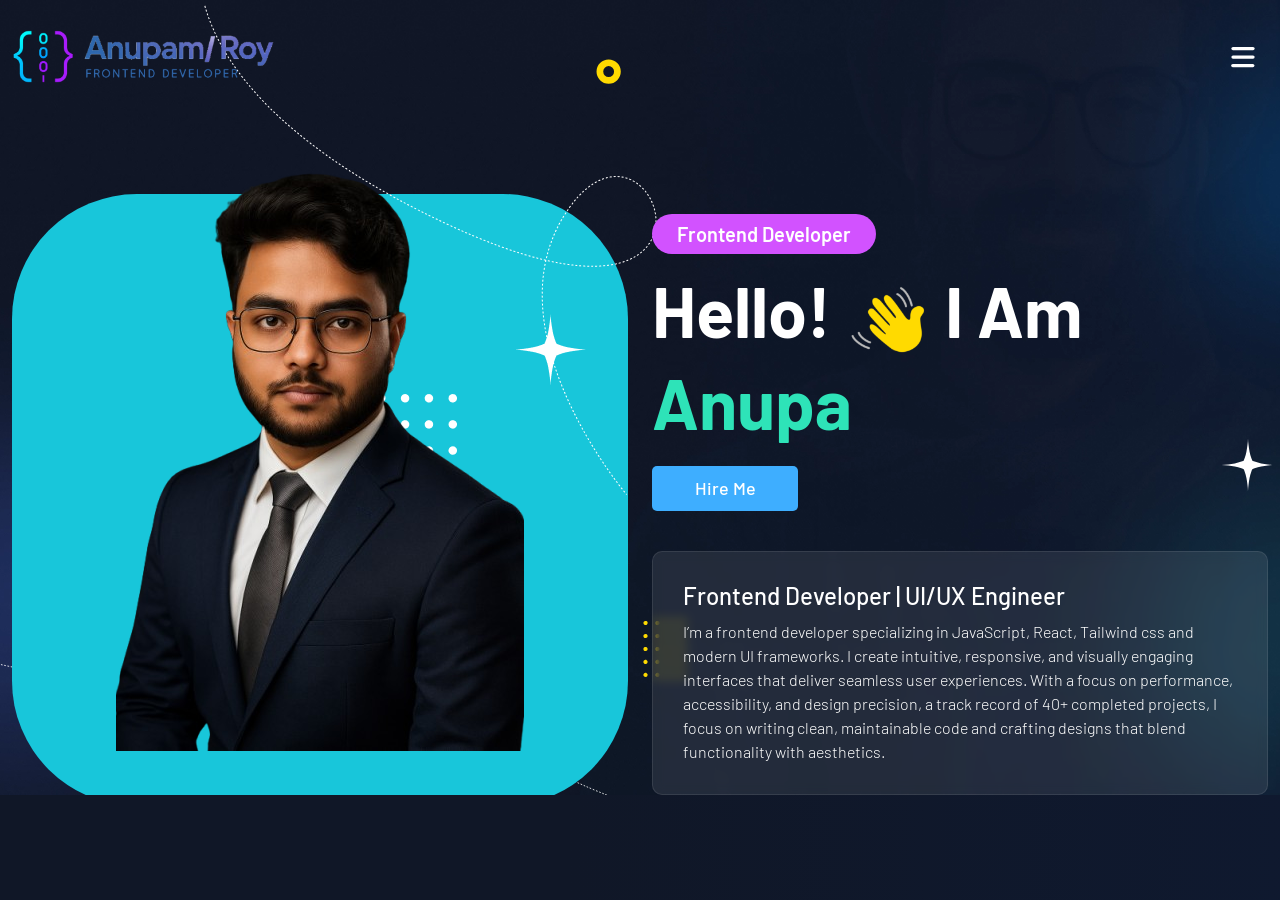
<file: index.html>
<!DOCTYPE html>
<html lang="en">
  <head>
    <!--=== Required meta tags ===-->
    <meta charset="utf-8">
    <meta name="viewport" content="width=device-width, initial-scale=1, shrink-to-fit=no">
    <!--=== custom css ===-->
    <link rel="stylesheet" href="/assets/css/bootstrap.min.css">
    <link rel="stylesheet" href="/assets/css/swiper-bundle.css">
    <link rel="shortcut icon" type="image/ico" href="/assets/images/favicon.png">
    <link rel="stylesheet" href="/assets/css/style.css">
    <link rel="stylesheet" href="/assets/css/responsive.css">
    <!--=== custom css ===-->
    <title>Anupam Roy | Frontend Developer</title>
  </head>
    
  <body>
    <div class="cv_main_wrapper">

      <!-- Loader Start -->
      <div class="loader" style="display: none;">
        <div class="spinner" style="display: none;">
          <img src="/assets/images/loader.gif" alt="loader" class="img-fluid">
        </div>
      </div>
      <!-- Loader End -->

      <!-- Bottom To Top Start -->
      <div class="cv_top_icon">
        <a id="button" class="">
          <img src="/assets/images/gototop.svg" class="img-fluid">
        </a>
      </div>
      <!-- Bottom To Top End -->

      <!-- Header Section Start -->
      <div class="cv_header_wrapper">
        <div class="cv_container container-fluid">
          <div class="row">
            <div class="col-12">
              <div class="cv_navbar">
                <div class="cv_logo">
                  <a href="index.html">
                    <img src="/assets/images/logo.png" class="img-fluid">
                  </a>
                </div>
                <a href="javascript:void(0);" class="cv_toggle_btn">
                  <svg class="ham hamRotate ham7" viewBox="0 0 100 100">
                    <path class="line top" d="m 70,33 h -40 c 0,0 -6,1.368796 -6,8.5 0,7.131204 6,8.5013 6,8.5013 l 20,-0.0013">
                    </path>
                    <path class="line middle" d="m 70,50 h -40">
                    </path>
                    <path class="line bottom" d="m 69.575405,67.073826 h -40 c -5.592752,0 -6.873604,-9.348582 1.371031,-9.348582 8.244634,0 19.053564,21.797129 19.053564,12.274756 l 0,-40">
                    </path>
                  </svg>
                </a>
              </div>
            </div>
          </div>
        </div>
      </div>

      <!-- Navbar Start -->
      <div class="cv_header_menu">
        <div class="container-fluid">
          <div class="row">
            <div class="col-12">
              <div class="cv_menus_wrapper">
                <ul class="cv_menus">
                  <li>
                    <a class="active" href="index.html">Home</a>
                  </li>
                  <li>
                    <a href="about.html">About</a>
                  </li>
                  <li>
                    <a href="portfolio.html">My Work</a>
                  </li>
                  <li>
                    <a href="strength.html">Strength</a>
                  </li>
                  <!-- <li>
                    <a href="contact.html">Contact</a>
                  </li> -->
                </ul>
                <div class="cv_header_social">
                  <h4>Follow Me</h4>
                  <ul>
                    <li>
                      <a href="https://github.com/apanupam" target="_blank">
                        <img src="/assets/images/ghub.svg">
                      </a>
                    </li>
                    <li>
                      <a href="https://www.linkedin.com/in/anupam-roy-95011824b" target="_blank">
                        <img src="/assets/images/in.svg">
                      </a>
                    </li>
                    <!-- <li>
                      <a href="javascript:void(0);">
                        <img src="/assets/images/tw.svg">
                      </a>
                    </li>
                    <li>
                      <a href="javascript:void(0);">
                        <img src="/assets/images/pi.svg">
                      </a>
                    </li> -->
                  </ul>
                </div>
              </div>
            </div>
          </div>
        </div>
      </div>
      <!-- Navbar Start -->

      <!-- Header Section End -->
      <div class="cv_banner_wrapper">
        <div class="cv_container container-fluid  ">
          <div class="row">
            <div class="col-xl-6">
              <div class="cv_banner_img">
                <img src="/assets/images/banner-boy.png" class="img-fluid bnr-boy">
                <img src="/assets/images/bnr-line.png" class="bnr-line">
                <img src="/assets/images/bnr-star.png" class="bnr-star">
                <img src="/assets/images/bnr-sqr.png" class="bnr-sqr">
              </div>
            </div>
            <div class="col-xl-6">
              <div class="cv_banner_text">
                <h5>Frontend Developer</h5>
                <h1>Hello! <span><img src="/assets/images/hand.svg" class="img-fluid"></span> I Am</h1>
                <h1 class="cv_profile_name"></h1>
                <a href="mailto:ranupam369@gmail.com" target="_blank" class="cv_btn">Hire Me</a>
              </div>
              <div class="cv_banner_box">
                <h4>Frontend Developer | UI/UX Engineer</h4>
                <p>I’m a frontend developer specializing in JavaScript, React, Tailwind css and modern UI frameworks. I create intuitive, responsive, and visually engaging interfaces that deliver seamless user experiences. With a focus on performance, accessibility, and design precision, a track record of 40+ completed projects, I focus on writing clean, maintainable code and crafting designs that blend functionality with aesthetics.</p>
              </div>
            </div>
          </div>
        </div>
      </div>
    </div>

    <!--=== JavaScript ===-->
    <script src="/assets/js/jquery.min.js" type="text/javascript"></script>
    <script src="/assets/js/bootstrap.min.js" type="text/javascript"></script>
    <script src="/assets/js/swiper-bundle.min.js" type="text/javascript"></script>
    <script src="/assets/js/SmoothScroll.min.js" type="text/javascript"></script>
    <script src="/assets/js/isotope.pkgd.min.js" type="text/javascript"></script>
    <script src="/assets/js/jquery.appear.js" type="text/javascript"></script>
    <script src="/assets/js/jquery.countTo.js" type="text/javascript"></script>
    <script src="/assets/js/ityped.min.js" type="text/javascript"></script>
    <script src="/assets/js/custom.js" type="text/javascript"></script>
  </body>
</html>
</file>
<file: assets/css/style.css>
/*
[Master Stylesheet] 
Project: Resume Html
-------------------------------------------------------------------*/
/********************************************************
    body start
 *******************************************************/
 @import url('https://fonts.googleapis.com/css2?family=Barlow:wght@300;400;500;600;700;800;900&display=swap');

 :root {
     --cv-primary-color:#3EAEFF;
     --cv-secoundry-color: #D252FF;
     --cv-white-color: #ffffff;
     --cv-black-color: #000707;
     --cv-transition: all 0.3s;
     --cv-box-shadow: 0 0 20px 0 rgba(62, 28, 131, 0.1);
 }
 
 html {
   scroll-behavior: smooth;
 }
 
 *,*:before,*:after{
     box-sizing: border-box;
     -webkit-box-sizing: border-box;
     -moz-box-sizing: border-box;
 }
 
 body {
     margin: 0;
     padding: 0;
     box-sizing: border-box;
     -webkit-font-smoothing: antialiased;
     font-family: 'Barlow', sans-serif;
     font-size: 16px;
     font-weight: 300;
     color: var(--cv-white-color);
     position: relative;
 }
 
 *::-webkit-scrollbar-track
 {
     -webkit-box-shadow: inset 0 0 6px rgba(0,0,0,0.3);
     background-color: #F5F5F5;
     border-radius: 10px;
 }
 
 *::-webkit-scrollbar
 {
     width: 4px;
     background-color: #F5F5F5;
 }
 
 *::-webkit-scrollbar-thumb
 {
     border-radius: 1rem;
     background: var(--cv-primary-color);
     min-height: 150px;
 }
 
 a, a:hover, a:focus, button, button:hover, button:focus{	
     text-decoration: none;
     -webkit-transition: var(--cv-transition);
     -moz-transition: var(--cv-transition);
     -ms-transition: var(--cv-transition);
     -o-transition: var(--cv-transition);
     transition: var(--cv-transition);
 }
 h1, h2, h3, h4, h5, h6{	
     -webkit-transition: var(--cv-transition);
     -moz-transition: var(--cv-transition);
     -ms-transition: var(--cv-transition);
     -o-transition: var(--cv-transition);
     transition: var(--cv-transition);
     margin:0;
     padding:0;	
     word-break: break-word;
     text-transform: capitalize;
 }
 
 h2{
     font-size: 34px;
     font-weight: 700;
 }
 
 h3{
     font-size: 26px;
     font-weight: 600;
 }
 
 h4{
     font-size: 24px;
     font-weight: 500;
 }
 
 h5{
     font-size: 20px;
     font-weight: 600;
 }
 
 input, textarea, select, button, label, svg, svg path, svg rect, svg polygon, img, a, :after, :before, :hover, :focus{
     outline: none !important;
     box-shadow:none;
     border: none;
 }
 
 input::-webkit-outer-spin-button,
 input::-webkit-inner-spin-button {
   -webkit-appearance: none;
   margin: 0;
 }
 
 input[type=number] {
   -moz-appearance: textfield;
 }
 
 ul{
     padding:0;
     margin:0;
     list-style-type: none;
 }
 p {
   margin: 0px;
   word-break: break-word;
 }
 
 .cv_main_wrapper {
     width: 100%;
     min-height: 100vh;
     position: relative;
     background-image: linear-gradient(90deg, #131c30 6%, #101b34 100%);
     background-image: linear-gradient(90deg, #101727 44.35%, #0F192F 100.68%);
     background-repeat: no-repeat;
     background-size: cover;
 }
 
 section{
     padding: 90px 0;
 }
 
 .row{
     row-gap: 24px;
 }
 
 .cv_bottom_btn a{
     margin: 15px auto 0;
 }
 
 
 /********************************************************
     Go to Top Style
  *******************************************************/
 
 .cv_top_icon a {
     display: flex;
     background-color: var(--cv-primary-color);
     width: 60px;
     height: 60px;
     justify-content: center;
     align-items: center;
     border-radius: 50px;
     position: fixed;
     bottom: 20px;
     right: 20px;
     transition: var(--cv-transition)  opacity 0;
     visibility: hidden;
     z-index: 1000;
     cursor: pointer;
     animation: border-transform 4s linear infinite alternate forwards;
 }
 
 @keyframes border-transform {
   0%{
     border-radius: 63% 37% 54% 46%/55% 48% 52% 45%;
     transform: translateY(0px);
   }
   14% {
     border-radius: 40% 60% 54% 46%/49% 60% 40% 51%;
   }
   28% {
     border-radius: 54% 46% 38% 62%/49% 70% 30% 51%;
   }
   42% {
     border-radius: 61% 39% 55% 45%/61% 38% 62% 39%;
   }
   56% {
     border-radius: 61% 39% 67% 33%/70% 50% 50% 30%;
   }
   70% {
     border-radius: 50% 50% 34% 66%/56% 68% 32% 44%;
   }
   84% {
     border-radius: 46% 54% 50% 50%/35% 61% 39% 65%;
   }
   100% {
     border-radius: 63% 37% 54% 46%/55% 48% 52% 45%;
     transform: translateY(-20px);
   }
 }
 
 .cv_top_icon a:active {
   background-color: var(--cv-black-color);
 }
 .cv_top_icon a.show {
   opacity: 1;
   visibility: visible;
 }
 
 /********************************************************
     Loader Style
  *******************************************************/
 .loader {
     position: fixed;
     top: 0;
     left: 0;
     bottom: 0;
     right: 0;
     margin: auto;
     z-index: 999999;
     display: flex;
     justify-content: center;
     align-items: center;
     background-color: #010101;
 }
 
 .loader img {
     width: 100px;
 }
 
 /********************************************************
     Button Style
  *******************************************************/
 
 .cv_btn {
     position: relative;
     background-color: var(--cv-primary-color);
     color: var(--cv-white-color);
     font-size: 18px;
     font-weight: 500;
     padding: 0 10px;
     min-height: 45px;
     min-width: 146px;
     width: fit-content;
     display: flex;
     justify-content: center;
     align-items: center;
     border-radius: 5px;
     border: 1px solid transparent;
 }
 
 .cv_btn:hover {
     color: var(--cv-primary-color);
     background-color: transparent;
     letter-spacing: .5px;
     border: 1px solid var(--cv-primary-color);
 }
 
 /********************************************************
     Header Section Style
  *******************************************************/
 
 .cv_header_wrapper {
     position: absolute;
     top: 0;
     left: 0;
     width: 100%;
     padding: 23px 0;
     z-index: 101;
 }
 
 .cv_navbar {
     display: flex;
     align-items: center;
     justify-content: space-between;
 }
 /********************************************************
     Navbar Section Style
  *******************************************************/
 .cv_header_menu {
     position: fixed;
     z-index: 100;
     width: 100%;
     height: 100%;
     left: 0;
     top: 0;
     opacity: 0;
     visibility: hidden;
     transition: all 0.4s ease;
     display: flex;
     align-items: flex-end;
     padding: 70px 90px 70px 165px;
     background: rgba(0, 0, 0, 0.8);
     transform: scale3d(0, 0, 0);
     backdrop-filter: blur(0);
     transform-origin: top right;
 
 }
 
 .menu-open .cv_header_menu{
     opacity: 1;
     visibility: visible;
     background-color: rgba(28, 28, 28, 0.80);
     backdrop-filter: blur(8.5px);
     transform: scale3d(1, 1, 1);
 }
 
 .cv_menus_wrapper {
     display: flex;
     justify-content: space-between;
     align-items: flex-end;
     gap: 30px 60px;
 }
 
 .cv_menus_wrapper .cv_menus li{
     margin-bottom: 5px;
 }
 
 .cv_menus_wrapper .cv_menus li:last-child{
     margin-bottom: 0;
 }
 
 
 .cv_menus_wrapper .cv_menus li a {
     color: var(--cv-white-color);
     font-size: 62px;
     font-weight: 700;
     position: relative;
 }
 
 .cv_menus_wrapper .cv_menus li a::before {
     position: absolute;
     content: "";
     width: 56px;
     height: 4px;
     background-color: var(--cv-primary-color);
     top: 50%;
     left: -75px;
     opacity: 0;
     visibility: hidden;
     transition: var(--cv-transition);
 }
 
 .cv_menus_wrapper .cv_menus li a:hover, .cv_menus_wrapper .cv_menus li a.active{
     color: var(--cv-primary-color);
 }
 
 .cv_menus_wrapper .cv_menus li a:hover::before, .cv_menus_wrapper .cv_menus li a.active::before{
     visibility: visible;
     opacity: 1;
 }
 
 .cv_header_social{
     position: relative;
     margin-bottom: 15px;
 }
 
 .cv_header_social::before {
     position: absolute;
     content: "";
     width: 3px;
     height: 166px;
     background: var(--cv-primary-color);
     left: -30px;
     top: -17px;
 }
 
 .cv_header_social ul {
     display: inline-flex;
     gap: 30px;
     margin-top: 40px;
 }
 
 .cv_header_social ul li a img{
     transition: var(--cv-transition);
 }
 
 .cv_header_social ul li a:hover img {
     transform: rotate(360deg);
 }
 
 .ham {
     cursor: pointer;
     -webkit-tap-highlight-color: transparent;
     transition: transform 300ms;
     -moz-user-select: none;
     -webkit-user-select: none;
     -ms-user-select: none;
     user-select: none;
     width: 50px;
 }
 
 .menu-open .hamRotate{
     transform: rotate(45deg);
 }
 
 .line {
     fill: none;
     transition: stroke-dasharray 300ms, stroke-dashoffset 300ms;
     stroke: #fff;
     stroke-width: 6.5;
     stroke-linecap: round;
 }
 
 .ham7 .top {
     stroke-dasharray: 40 82;
 }
 
 .menu-open .ham7 .top {
     stroke-dasharray: 17 82;
     stroke-dashoffset: -62px;
 }
 
 .ham7 .middle {
     stroke-dasharray: 40 111;
 }
 
 .menu-open .ham7 .middle {
     stroke-dashoffset: 23px;
 }
 
 .ham7 .bottom {
     stroke-dasharray: 40 161;
 }
 
 .menu-open .ham7 .bottom {
     stroke-dashoffset: -83px;
 }
 
 /********************************************************
     Footer Section Style
 *******************************************************/
 
 .cv_footer_wrapper {
     background: linear-gradient(90deg, #131C30 44.35%, #101B34 100.68%);
     padding: 13px 0;
 }
 
 .cv_footer_text{
     text-align: center;
 }
 
 /* ---------------------------------------------
                                     1. Home Page
                                     --------------------------------------------- */
 
 /********************************************************
     Banner Section Style
 *******************************************************/
 
 .cv_banner_wrapper {
     background-image: url(../images/banner-bg.webp);
     background-repeat: no-repeat;
     background-position: center;
     background-size: cover;
     width: 100%;
     height: 100%;
     position: relative;
     padding-top: 139px;
     overflow: hidden;
 }
 
 .cv_banner_wrapper::before {
     content: "";
     position: absolute;
     background-image: url(../images/banner-shape.svg);
     background-repeat: no-repeat;
     background-size: cover;
     width: 100%;
     height: 100%;
     top: 0;
     left: 0;
     animation: cv_ud 2.5s infinite alternate;
     background-position: center;
 }
 
 @keyframes cv_ud {
     0% {
         transform: translate(0)
     }
 
     to {
         transform: translateY(-10px)
     }
 }
 
 
 .cv_banner_img, .cv_banner_img img, .cv_banner_text, .cv_banner_box{
     position: relative;
 }
 
 .cv_banner_img {
     position: relative;
     text-align: center;
 }
 
 .cv_banner_img::before {
     max-width: 660px;
     max-height: 696px;
     border-radius: 125px;
     background-color: #18c6da;
     content: "";
     position: absolute;
     width: 100%;
     height: 100%;
     left: 0;
     top: 55px;
     margin: auto;
 }
 
 .cv_banner_img .bnr-boy{
     z-index: 1;
 }
 
 .cv_banner_img .bnr-line {
     position: absolute;
     right: -80px;
     top: -140px;
     animation: cv_ud 2.5s infinite alternate;
 }
 
 .cv_banner_img .bnr-star {
     position: absolute;
     left: -35px;
     bottom: 110px;
     animation: cv_ud 2.5s infinite alternate;
 }
 
 .cv_banner_img .bnr-sqr {
     position: absolute;
     left: 150px;
     top: 255px;
     animation: cv_ud 2.5s infinite alternate;
 }
 
 .cv_banner_text {
     margin-top: 75px;
 }
 
 .cv_banner_text h5 {
     display: inline-block;
     background-color: var(--cv-secoundry-color);
     border-radius: 51px;
     padding: 8px 25px;
     margin-bottom: 18px;
 }
 
 .cv_banner_text h1 {
     font-size: 70px;
     font-weight: 700;
     line-height: 1.1;
     min-height: 77px;
 }
 
 .cv_banner_text h1 span img {
     transform-origin: 70% 70%;
     animation: wave-animation 2.5s infinite;
     max-width: 20%;
 }
 
 @keyframes wave-animation {
     0% { transform: rotate( 0.0deg) }
    10% { transform: rotate(14.0deg) }
    20% { transform: rotate(-8.0deg) }
    30% { transform: rotate(14.0deg) }
    40% { transform: rotate(-4.0deg) }
    50% { transform: rotate(10.0deg) }
    60% { transform: rotate( 0.0deg) }  
   100% { transform: rotate( 0.0deg) }
 }
 
 .cv_banner_text .cv_profile_name{
     color: #2EE3B8;
 }
 
 .cv_banner_text a {
     margin: 25px 0 40px;
     position: relative;
 }
 
 .cv_banner_text a:hover ::before{
     opacity: 1;
     visibility: visible;
 }
 
 .cv_banner_box {
     border-radius: 10px;
     background-color: rgb(255 255 255 / 9%);
     border: 1px solid rgb(255 255 255 / 9%);
     padding: 30px;
     backdrop-filter: blur(6px);
 }
 
 .cv_banner_box p {
     margin-top: 10px;
 }
 
 /* ---------------------------------------------
                                     2. About Page
                                     --------------------------------------------- */
 
 /********************************************************
     About Section Style
 *******************************************************/
 
 .cv_about_wrapper {
     padding: 120px 0 90px;
     background-image: url(../images/about-bg.webp);
     background-repeat: no-repeat;
     background-position: center;
     background-size: cover;
     position: relative;
     overflow: hidden;
 }
 
 .cv_about_wrapper::before {
     content: "";
     position: absolute;
     background-image: url(../images/about-shaps.webp);
     background-repeat: no-repeat;
     background-size: auto;
     width: 100%;
     height: 100%;
     top: 125px;
     left: 50px;
     animation: cv_ud 2.5s infinite alternate; 
 }
 
 .cv_about_wrapper::after {
     content: "";
     position: absolute;
     max-width: 1459px;
     height: 2px;
     background-image: linear-gradient(90deg, rgba(217,217,217,0) 0%, rgba(217,217,217,0.9999999999999999) 48%, rgba(217,217,217,0) 100%);
     width: 100%;
     bottom: 0;
     opacity: 0.200;
     left: 50%;
     transform: translateX(-50%);
 }
 
 .cv_about_content {
     max-width: 1430px;
     margin: auto;
     display: flex;
     align-items: center;
     position: relative;
 }
 
 .cv_about_img{
     position: relative;
 }
 
 .cv_about_img .cv_about_exp {
     position: absolute;
     border-radius: 10px;
     background-color: #ad00ff;
     display: flex;
     padding: 10px 30px;
     align-items: center;
     max-width: 221px;
     gap: 7px;
     top: 140px;
     left: -55px;
 }
 
 .cv_about_img .cv_about_rating {
     position: absolute;
     border-radius: 10px;
     background-color: #FF7A00;
     padding: 14px 32px;
     max-width: 221px;
     right: -50px;
     bottom: 157px;
     z-index: 1;
 }
 
 .cv_about_img .cv_about_rating span {
     display: flex;
     align-items: center;
     gap: 10px;
     line-height: normal;
 }
 
 .cv_about_img .cv_about_rating span h6 {
     font-size: 18px;
     font-weight: 600;
 }
 
 .cv_about_img .cv_about_rating p {
     font-size: 16px;
     font-weight: 600;
 }
 
 .cv_about_img .cv_about_exp h2{
     font-size: 44px;
     word-break: keep-all;
 }
 
 .cv_about_img .cv_about_exp p {
     font-weight: 600;
     line-height: 1.2;
 }
 
 .cv_about_info{
     max-width: 934px;
     margin-top: 45px;
 }
 
 .cv_about_box {
     border-radius: 0 10px 10px 0;
     background-color: rgb(255 255 255 / 9%);
     border: 1px solid rgb(255 255 255 / 21%);
     backdrop-filter: blur(6px);
     padding: 40px 90px;
     margin: 20px 0 23px;
 }
 
 .cv_about_box p{
     margin-top: 15px;
 }
 
 .cv_about_info h2{
     margin-left: 175px;
     position: relative;
     display: inline-block;
 }
 
 .cv_about_info h2::before {
     position: absolute;
     content: "";
     width: 62px;
     height: 3px;
     background-color: var(--cv-primary-color);
     top: 50%;
     left: -83px;
 }
 
 .cv_about_info .cv_about_btn {
     display: flex;
     gap: 20px;
     padding-left: 90px;
 }
 
 .cv_about_info .cv_about_btn a:first-child{
     min-width: 185px;
     background-color: #FF4343;
 }
 
 .cv_about_info .cv_about_btn a:first-child:hover{
     background-color: transparent;
     color: #FF4343;
     border: 1px solid #FF4343;
 }
 
 /********************************************************
     Education Section Style
 *******************************************************/
 
 .cv_education_wrapper{
     position: relative;
     padding-bottom: 80px;
 }
 
 .cv_education_wrapper::after {
     content: "";
     position: absolute;
     max-width: 1459px;
     height: 2px;
     background-image: linear-gradient(90deg, rgba(217,217,217,0) 0%, rgba(217,217,217,0.9999999999999999) 48%, rgba(217,217,217,0) 100%);
     width: 100%;
     bottom: 0;
     opacity: 0.200;
     left: 50%;
     transform: translateX(-50%);
 }
 
 .cv_edu_heading h2 {
     margin-left: 85px;
     position: relative;
     display: inline-block;
 }
 
 .cv_edu_heading h2::before {
     position: absolute;
     content: "";
     width: 62px;
     height: 3px;
     background-color: var(--cv-primary-color);
     top: 50%;
     left: -83px;
 }
 
 .cv_edu_heading p {
     margin-top: 30px;
     max-width: 405px;
 }
 
 .cv_edu_info {
     display: flex;
     align-items: center;
     justify-content: center;
     flex-wrap: wrap;
     position: relative;
 }
 
 .cv_edu_info::before {
     content: "";
     position: absolute;
     max-width: 991px;
     height: 1px;
     background-image: linear-gradient(90deg, rgba(217, 217, 217, 0.00) 0%, #D9D9D9 48.44%, rgba(217, 217, 217, 0.00) 100%);
     width: 100%;
     top: 50%;
     opacity: 0.200;
     left: 50%;
     transform: translateX(-50%);
     z-index: 1;
 }
 
 .cv_edu_info::after {
     content: "";
     position: absolute;
     max-width: 478px;
     height: 1px;
     background-image: linear-gradient(90deg, rgba(217, 217, 217, 0.00) 0%, #D9D9D9 48.44%, rgba(217, 217, 217, 0.00) 100%);
     width: 100%;
     top: 50%;
     opacity: 0.200;
     left: 50%;
     transform: translateX(-50%) rotate(90deg);
     z-index: 1;
 }
 
 .cv_edu_box {
     max-width: 480px;
     background: transparent;
     border: 1px solid transparent;
     backdrop-filter: blur(3.5px);
     padding: 5px 35px 45px;
     transition: all 0.5s;
     cursor: pointer; 
     position: relative;
     overflow: hidden;  
 }
 
 .cv_edu_box.box-1 {
     border-radius: 11px 11px 0 11px;
 }
 
 .cv_edu_box.box-2{
     border-radius: 11px 11px 11px 0;
 }
 
 .cv_edu_box.box-3{
     border-radius: 11px 0 11px 11px;
 }
 
 .cv_edu_box.box-4{
     border-radius: 0 11px 11px 11px;
 }
 
 .cv_edu_box:hover{
     border: 1px solid rgba(255, 255, 255, 10%);
 }
 
 .cv_edu_box::before {
     background: linear-gradient(180deg, rgba(62, 174, 255, 0.19) 0%, rgba(62, 174, 255, 0.03) 95.42%);
     content: "";
     width: 100%;
     position: absolute;
     height: 100%;
     left: 0;
     top: 0;
     z-index: -1;
     transform: scale(0);
     transition: all 0.5s;
     transform-origin: top left;
 }
 
 .cv_edu_box:hover::before{
     transform: scale(1.0);
 }
 
 .cv_edu_title {
     display: flex;
     align-items: baseline;
     justify-content: space-between;
     flex-wrap: wrap;
     gap: 0 20px;
 }
 
 .cv_edu_title h1 {
     color: rgb(255 255 255 / 10%);
     font-size: 50px;
     font-weight: 600;
 }
 
 .cv_edu_detail span{
     color: var(--cv-primary-color);
     font-size: 16px;
     font-weight: 500;
 }
 
 .cv_edu_detail p{
     margin-top: 5px;
 }
 
 /********************************************************
     Experience Section Style
 *******************************************************/
 
 .cv_experience_wrapper{
     background-image: url(../images/exp_bg.webp);
     background-repeat: no-repeat;
     background-position: center;
     background-size: cover;
     position: relative;
     overflow: hidden;
 }
 
 .cv_experience_wrapper::before {
     content: "";
     position: absolute;
     background-image: url(../images/exp_shaps.webp);
     background-repeat: no-repeat;
     background-size: auto;
     width: 100%;
     height: 100%;
     top: 30px;
     left: 0;
     animation: cv_ud 2.5s infinite alternate;
 }
 
 .cv_experience_wrapper::after {
     content: "";
     position: absolute;
     max-width: 1459px;
     height: 2px;
     background-image: linear-gradient(90deg, rgba(217,217,217,0) 0%, rgba(217,217,217,0.9999999999999999) 48%, rgba(217,217,217,0) 100%);
     width: 100%;
     bottom: 0;
     opacity: 0.200;
     left: 50%;
     transform: translateX(-50%);
 }
 
 .cv_exp_box {
     position: relative;
     display: flex;
     align-items: center;
     background: linear-gradient(180deg, rgba(255, 255, 255, 0.09) 0%, rgba(255, 255, 255, 0.03) 95.42%);
     border: 1px solid transparent;
     backdrop-filter: blur(3.5px);
     border-radius: 10px;
     padding: 30px 40px;
     margin-bottom: 30px;
     transition: all 0.5s;
     cursor: pointer;
     gap: 20px;
 }
 
 .cv_exp_box:last-child{
     margin-bottom: auto;
 }
 
 .cv_exp_box:hover{
     border: 1px solid rgba(255, 255, 255, 10%);
 }
 
 .cv_exp_box::before{
     background: linear-gradient(180deg, rgba(62, 174, 255, 0.19) 0%, rgba(62, 174, 255, 0.03) 95.42%);
     content: "";
     width: 100%;
     position: absolute;
     height: 100%;
     left: 0;
     top: 0;
     z-index: -1;
     transform: scale(0);
     transition: all 0.5s;
     transform-origin: top left;
 }
 
 .cv_exp_box:hover::before{
     transform: scale(1.0);
 }
 
 .cv_exp_box .cv_exp_com {
     display: flex;
     align-items: center;
     gap: 10px 20px;
     width: 100%;
     justify-content: space-between;
     flex-wrap: wrap;
 }
 
 .cv_exp_box .cv_exp_com span {
     display: flex;
     align-items: center;
     gap: 0 20px;
     flex-wrap: wrap;
 }
 
 .cv_exp_box h2 {
     font-size: 40px;
     font-weight: 600;
     padding-right: 40px;
     position: relative;
     word-break: keep-all;
 }
 
 .cv_exp_box h2::before {
     content: "";
     position: absolute;
     width: 100px;
     height: 1px;
     background: linear-gradient(90deg, rgba(255, 255, 255, 0.00) 0%, #FFF 50.52%, rgba(255, 255, 255, 0.00) 100%);
     z-index: 1;
     transform: rotate(90deg);
     top: 50%;
     left: 15px;
 }
 
 .cv_exp_box .cv_exp_com h4 {
     line-height: normal;
     color: var(--cv-primary-color);
 }
 
 .cv_exp_info {
     display: flex;
     justify-content: flex-end;
     position: relative;
 }
 
 .cv_exp_heading h2 {
     margin-left: 85px;
     position: relative;
     display: inline-block;
 }
 
 .cv_exp_heading h2::before {
     position: absolute;
     content: "";
     width: 62px;
     height: 3px;
     background-color: var(--cv-primary-color);
     top: 50%;
     left: -83px;
 }
 
 .cv_exp_heading p {
     margin-top: 30px;
     max-width: 405px;
 }
 
 .cv_exp_heading ul {
     display: inline-flex;
     gap: 15px 20px;
     margin-top: 30px;
     flex-wrap: wrap;
 }
 
 .cv_exp_heading ul li a img {
     transition: var(--cv-transition);
 }
 
 .cv_exp_heading ul li a:hover img {
     transform: rotate(360deg);
 }
 
 /* ---------------------------------------------
                                     3. Portfolio Page
                                     --------------------------------------------- */
 
 /********************************************************
     Portfolio Section Style
 *******************************************************/
 
 .cv_portfolio_wrapper{
     position: relative;
     padding: 120px 0 90px;
     background-image: url(../images/port_bg.webp);
     background-repeat: no-repeat;
     background-position: center;
     background-size: cover;
     overflow: hidden;
 }
 
 .cv_portfolio_wrapper::after {
     content: "";
     position: absolute;
     max-width: 1459px;
     height: 2px;
     background-image: linear-gradient(90deg, rgba(217,217,217,0) 0%, rgba(217,217,217,0.9999999999999999) 48%, rgba(217,217,217,0) 100%);
     width: 100%;
     bottom: 0;
     opacity: 0.200;
     left: 50%;
     transform: translateX(-50%);
 }
 
 .cv_port_tab {
     display: flex;
     border-radius: 30px;
     border: 1px solid rgb(255 255 255 / 10%);
     max-width: 615px;
     margin: 0 auto 35px;
     justify-content: space-around;
     min-height: 50px;
     align-items: center;
 }
 
 .cv_port_tab li a {
     color: var(--cv-white-color);
     border-radius: 30px;
     background: transparent;
     padding: 10px 30px;
     min-height: 40px;
     min-width: 83px;
     display: flex;
     justify-content: center;
     align-items: center;
 }
 
 .cv_port_tab li a.active{
     background-color: var(--cv-primary-color);
 }
 
 .cv_tab_pane{
     display: none;
 }
 
 .cv_gallery_wrapper {
     display: flex;
     gap: 30px;
 }
 
 .cv_gallery_img {
     max-width: 100%;
     height: -webkit-fill-available;
     position: relative;
     overflow: hidden;
     border-radius: 10px;
     cursor: pointer;
 }
 
 .cv_gallery_item.item-1 {
     max-width: 665px;
     display: flex;
     gap: 30px;
     flex-wrap: wrap;
 }
 
 .cv_gallery_item.item-2 {
     display: flex;
     gap: 30px;
 }
 
 .cv_gallery_small {
     display: flex;
     gap: 30px;
     flex-wrap: wrap;
 }
 
 .cv_gallery_img.img-4 {
     min-width: 363px;
 }
 
 .cv_gallery_img .cv_gallery_hover {
     position: absolute;
     width: 100%;
     z-index: 1;
     bottom: 0;
     left: 0;
     background-image: linear-gradient(180deg, rgba(62,174,255,0) 0%, rgba(62,174,255,0.9999999999999999) 100%);
     padding: 15px 30px;
     min-height: 204px;
     display: flex;
     flex-direction: column;
     justify-content: end;
     transform: translateY(100%);
     transition: var(--cv-transition);
 }
 
 .cv_gallery_img img{
     object-fit: cover;
 }
 
 .cv_gallery_img:hover .cv_gallery_hover{
     transform: translateY(0)
 }
 
 .cv_gallery_img.img-1, .cv_gallery_img.img-2, .cv_gallery_img.img-5{
     max-height: 342px;
 }
 
 .cv_gallery_img.img-1 img, .cv_gallery_img.img-2 img, .cv_gallery_img.img-5 img{
     min-height: 342px;
 }
 
 .cv_gallery_img.img-3, .cv_gallery_img.img-6{
     max-height: 242px;
 }
 
 .cv_gallery_img.img-3 img, .cv_gallery_img.img-6 img{
     min-height: 242px;
 }
 
 /* ---------------------------------------------
                                     4. Portfolio Page
                                     --------------------------------------------- */
 
 /********************************************************
     Do Section Style
 *******************************************************/
 
 .cv_do_wrapper{
     position: relative;
     padding: 120px 0 90px;
     background-image: url(../images/strength_bg.webp);
     background-repeat: no-repeat;
     background-position: center;
     background-size: cover;
     overflow: hidden;
 }
 
 .cv_do_wrapper::after{
     content: "";
     position: absolute;
     max-width: 1459px;
     height: 2px;
     background-image: linear-gradient(90deg, rgba(217,217,217,0) 0%, rgba(217,217,217,0.9999999999999999) 48%, rgba(217,217,217,0) 100%);
     width: 100%;
     bottom: 0;
     opacity: 0.200;
     left: 50%;
     transform: translateX(-50%);
 }
 
 .cv_do_heading h2 {
     margin-left: 85px;
     position: relative;
     display: inline-block;
 }
 
 .cv_do_heading h2::before {
     position: absolute;
     content: "";
     width: 62px;
     height: 3px;
     background-color: var(--cv-primary-color);
     top: 50%;
     left: -83px;
 }
 
 .cv_do_heading p {
     margin: 30px 0 20px;
     max-width: 405px;
 }
 
 .cv_do_box {
     position: relative;
     border-radius: 10px;
     background: linear-gradient(180deg, rgba(255, 255, 255, 0.14) 0%, rgba(255, 255, 255, 0.03) 95.42%);
     border: 1px solid transparent;
     backdrop-filter: blur(3.5px);
     padding: 30px 65px;
     transition: all 0.5s;
     cursor: pointer;
     text-align: center;
     overflow: hidden;
 }
 
 .cv_do_box:hover{
     border: 1px solid rgba(255, 255, 255, 10%);
 }
 
 .cv_do_box::before{
     background: linear-gradient(180deg, rgba(62, 174, 255, 0.19) 0%, rgba(62, 174, 255, 0.03) 95.42%);
     content: "";
     width: 100%;
     position: absolute;
     height: 100%;
     left: 0;
     top: 0;
     z-index: -1;
     transform: scale(0);
     transition: all 0.5s;
     transform-origin: top left;
 }
 
 .cv_do_box:hover::before{
     transform: scale(1.0);
 }
 .cv_do_text h4{
     margin-bottom: 15px;
 }
 
 /********************************************************
     Award Section Style
 *******************************************************/
 
 .cv_award_wrapper{
     position: relative;
     background-image: url(../images/award_bg.webp);
     background-repeat: no-repeat;
     background-position: center;
     background-size: cover;
     overflow: hidden;
 }
 
 .cv_award_wrapper::before {
     content: "";
     position: absolute;
     background-image: url(../images/award-shape.webp);
     background-repeat: no-repeat;
     background-size: auto;
     width: 100%;
     height: 100%;
     top: 0;
     left: 0;
     animation: cv_ud 2.5s infinite alternate;
     background-position: center;
 }
 
 .cv_award_wrapper::after{
     content: "";
     position: absolute;
     max-width: 1459px;
     height: 2px;
     background-image: linear-gradient(90deg, rgba(217,217,217,0) 0%, rgba(217,217,217,0.9999999999999999) 48%, rgba(217,217,217,0) 100%);
     width: 100%;
     bottom: 0;
     opacity: 0.200;
     left: 50%;
     transform: translateX(-50%);
 }
 
 .cv_award_box {
     text-align: center;
     backdrop-filter: blur(3.5px);
     max-width: 272px;
     margin: auto;
     padding: 25px;
     background-image: url(../images/counter_bg.png);
     background-size: contain;
     background-repeat: no-repeat;
     cursor: pointer;
 }
 
 .cv_award_icon img {
     transition: all 0.5s;
 }
 
 .cv_award_box:hover .cv_award_icon img{
     transform: rotate(360deg);
 }
 
 .cv_award_text h1 {
     color: var(--cv-primary-color);
     font-size: 50px;
     font-weight: 700;
 }
 
 /********************************************************
     Skill Section Style
 *******************************************************/
 .cv_skill_wrapper{
     position: relative;
     overflow: hidden;
 }
 
 .cv_skill_wrapper::after{
     content: "";
     position: absolute;
     max-width: 1459px;
     height: 2px;
     background-image: linear-gradient(90deg, rgba(217,217,217,0) 0%, rgba(217,217,217,0.9999999999999999) 48%, rgba(217,217,217,0) 100%);
     width: 100%;
     bottom: 0;
     opacity: 0.200;
     left: 50%;
     transform: translateX(-50%);
 }
 
 .cv_skill_box {
     position: relative;
     border-radius: 10px;
     border: 1px solid rgba(255, 255, 255, 10%);
     backdrop-filter: blur(3.5px);
     display: flex;
     padding: 13px;
     gap: 20px;
     align-items: center;
     transition: all 0.5s;
     overflow: hidden;
 }
 
 .cv_skill_box::before{
     background: linear-gradient(180deg, rgba(62, 174, 255, 0.19) 0%, rgba(62, 174, 255, 0.03) 95.42%);
     content: "";
     width: 100%;
     position: absolute;
     height: 100%;
     left: 0;
     top: 0;
     z-index: -1;
     transform: scale(0);
     transition: all 0.5s;
     transform-origin: top left;
 }
 
 .cv_skill_box:hover::before{
     transform: scale(1.0);
 }
 
 .cv_skill_progress {
     width: 100%;
 }
 
 .cv_skill_text {
     display: flex;
     align-items: center;
     justify-content: space-between;
     margin-bottom: 18px;
 }
 
 .cv_skill_text p {
     text-align: center;
     font-size: 18px;
     font-weight: 600;
     border-radius: 30px;
     border: 1px solid rgb(255 255 255 / 10%);
     padding: 0px 19px;
 }
 
 .cv_skill_bar .progress {
     height: 3px;
     background: rgb(255 255 255 / 10%);
 }
 
 .cv_skill_bar .progress .progress-bar{
     background: var(--cv-primary-color);
 }
 
 /********************************************************
     Project Section Style
 *******************************************************/
 
 .cv_project_wrapper{
     position: relative;
     background-image: url(../images/project_bg.webp);
     background-repeat: no-repeat;
     background-position: center;
     background-size: cover;
     overflow: hidden;
 }
 
 .cv_project_wrapper::before {
     content: "";
     position: absolute;
     background-image: url(../images/project-shapes.webp);
     background-repeat: no-repeat;
     background-size: auto;
     width: 100%;
     height: 100%;
     top: 0;
     left: 0;
     animation: cv_ud 2.5s infinite alternate;
     background-position: center;
 }
 
 .cv_project_wrapper::after{
     content: "";
     position: absolute;
     max-width: 1459px;
     height: 2px;
     background-image: linear-gradient(90deg, rgba(217,217,217,0) 0%, rgba(217,217,217,0.9999999999999999) 48%, rgba(217,217,217,0) 100%);
     width: 100%;
     bottom: 0;
     opacity: 0.200;
     left: 50%;
     transform: translateX(-50%);
 }
 
 .cv_sec_heading {
     text-align: center;
     margin-bottom: 25px;
     position: relative;
 }   
 
 .cv_sec_heading h2 {
     position: relative;
     display: inline-block;
 }
 
 .cv_sec_heading h2::before {
     position: absolute;
     content: "";
     width: 62px;
     height: 3px;
     background-color: var(--cv-primary-color);
     top: 50%;
     left: -83px;
 }
 
 .cv_sec_heading p {
     margin: 30px auto 0;
     max-width: 405px;
 }
 
 .cv_project_content {
     display: flex;
     gap: 30px;
     justify-content: center;
     align-items: center;
     flex-wrap: wrap;
 }
 
 .cv_project_box {
     max-width: 370px;
     cursor: pointer;
 }
 
 .cv_project_img {
     text-align: center;
     margin-bottom: -70px;
     z-index: 1;
     position: relative;
     transition: var(--cv-transition);
     transform: translateY(0);
 }
 
 .cv_project_img img{
     border-radius: 10px;
 }
 
 .cv_project_text {
     backdrop-filter: blur(3.5px);
     padding: 84px 35px 17px;
     background-image: url(../images/proj_box_bg.webp);
     background-repeat: no-repeat;
     background-position: bottom;
     border-radius: 10px;
     overflow: hidden;
 }
 
 .cv_project_text {
     position: relative;
     backdrop-filter: blur(3.5px);
     padding: 82px 34px 16px;
     border-radius: 10px;
     background: linear-gradient(180deg, rgba(255, 255, 255, 0.14) 0%, rgba(255, 255, 255, 0.03) 95.42%);
     border: 1px solid rgba(255, 255, 255, 10%);
 }
 
 .cv_project_text::before{
     background: linear-gradient(180deg, rgba(62, 174, 255, 0.19) 0%, rgba(62, 174, 255, 0.03) 95.42%);
     content: "";
     width: 100%;
     position: absolute;
     height: 100%;
     left: 0;
     top: 0;
     z-index: -1;
     transform: scale(0);
     transition: all 0.5s;
     transform-origin: top left;
 }
 
 .cv_project_box:hover .cv_project_text::before{
     transform: scale(1.0);
 }
 
 .cv_project_heading {
     display: flex;
     align-items: center;
     font-size: 14px;
     font-style: normal;
     font-weight: 400;
     justify-content: space-between;
     padding: 0 0 5px;
 }
 
 .cv_project_heading p{
     color: var(--cv-primary-color);
 }
 
 .cv_project_heading span{
     display: flex;
     gap: 5px;
     align-items: center;
 }
 
 .cv_project_title p {
     font-size: 16px;
     font-weight: 500;
 }
 
 /********************************************************
     Client Section Style
 *******************************************************/
 
 .cv_client_wrapper{
     position: relative;
     overflow: hidden;
 }
 
 .cv_client_wrapper::after{
     content: "";
     position: absolute;
     max-width: 1459px;
     height: 2px;
     background-image: linear-gradient(90deg, rgba(217,217,217,0) 0%, rgba(217,217,217,0.9999999999999999) 48%, rgba(217,217,217,0) 100%);
     width: 100%;
     bottom: 0;
     opacity: 0.200;
     left: 50%;
     transform: translateX(-50%);
 }
 
 
 .cv_client_heading h2 {
     margin-left: 85px;
     position: relative;
     display: inline-block;
 }
 
 .cv_client_heading h2::before {
     position: absolute;
     content: "";
     width: 62px;
     height: 3px;
     background-color: var(--cv-primary-color);
     top: 50%;
     left: -83px;
 }
 
 .cv_client_heading p{
     margin-top: 30px;
     max-width: 405px;
 }
 
 .cv_client_info {
     display: flex;
     flex-wrap: wrap;
     position: relative;
 }
 
 .cv_client_info::after {
     content: "";
     position: absolute;
     max-width: 478px;
     height: 1px;
     background-image: linear-gradient(90deg, rgba(217, 217, 217, 0.00) 0%, #D9D9D9 48.44%, rgba(217, 217, 217, 0.00) 100%);
     width: 100%;
     top: 50%;
     opacity: 0.200;
     left: 33.33%;
     transform: translateX(-50%) rotate(90deg);
     z-index: 1;
 }
 
 .cv_client_info::before {
     content: "";
     position: absolute;
     max-width: 478px;
     height: 1px;
     background-image: linear-gradient(90deg, rgba(217, 217, 217, 0.00) 0%, #D9D9D9 48.44%, rgba(217, 217, 217, 0.00) 100%);
     width: 100%;
     top: 50%;
     opacity: 0.200;
     left: 66.67%;
     transform: translateX(-50%) rotate(90deg);
     z-index: 1;
 }
 
 .cv_client_box {
     display: flex;
     width: 100%;
     flex-wrap: wrap;
     position: relative;
 }
 
 .cv_client_box:first-child::after {
     content: "";
     position: absolute;
     max-width: 991px;
     height: 1px;
     background-image: linear-gradient(90deg, rgba(217, 217, 217, 0.00) 0%, #D9D9D9 48.44%, rgba(217, 217, 217, 0.00) 100%);
     width: 100%;
     bottom: 0;
     opacity: 0.200;
     left: 50%;
     transform: translateX(-50%);
     z-index: 1;
 }
 
 .cv_client_img {
     padding: 40px;
     margin: auto;
     text-align: center;
     cursor: pointer;
 }
 
 .cv_client_img img {
     filter: opacity(0.5);
     transition: var(--cv-transition);
 }
 
 .cv_client_img:hover img{
     filter: opacity(1);
 }
 
 /* ---------------------------------------------
                                     5. Contact Page
                                     --------------------------------------------- */
 
 /********************************************************
     Map Section Style
 *******************************************************/
 
 .cv_map_wrapper{
     position: relative;
     padding: 120px 0 90px;
     background-image: url(../images/map-bg.svg);
     background-repeat: no-repeat;
     background-position: center;
     background-size: cover;
     overflow: hidden;
 }
 
 .cv_map_wrapper::after{
     content: "";
     position: absolute;
     max-width: 1459px;
     height: 2px;
     background-image: linear-gradient(90deg, rgba(217,217,217,0) 0%, rgba(217,217,217,0.9999999999999999) 48%, rgba(217,217,217,0) 100%);
     width: 100%;
     bottom: 0;
     opacity: 0.200;
     left: 50%;
     transform: translateX(-50%);
 }
 
 .cv_map_info {
     display: flex;
     justify-content: flex-end;
     position: relative;
 }
 
 .cv_map_content {
     position: relative;
     border-radius: 12px;
     overflow: hidden;
     max-height: 440px;
 }
 
 .cv_map_content iframe {
     width: 100%;
     height: 440px;
 }
 
 .cv_map_heading h2 {
     margin-left: 85px;
     position: relative;
     display: inline-block;
 }
 
 .cv_map_heading h2::before {
     position: absolute;
     content: "";
     width: 62px;
     height: 3px;
     background-color: var(--cv-primary-color);
     top: 50%;
     left: -83px;
 }
 
 .cv_map_heading p {
     margin-top: 30px;
     max-width: 405px;
 }
 
 /********************************************************
     Address Section Style
 *******************************************************/
 .cv_address_wrapper{
     position: relative;
     background-image: url(../images/award_bg.webp);
     background-repeat: no-repeat;
     background-position: center;
     background-size: cover;
     overflow: hidden;
 }
 
 .cv_address_wrapper::before {
     content: "";
     position: absolute;
     background-image: url(../images/add-shape.webp);
     background-repeat: no-repeat;
     background-size: auto;
     width: 100%;
     height: 100%;
     top: 0;
     left: 0;
     animation: cv_ud 2.5s infinite alternate;
     background-position: center;
 }
 
 .cv_address_wrapper::after{
     content: "";
     position: absolute;
     max-width: 1459px;
     height: 2px;
     background-image: linear-gradient(90deg, rgba(217,217,217,0) 0%, rgba(217,217,217,0.9999999999999999) 48%, rgba(217,217,217,0) 100%);
     width: 100%;
     bottom: 0;
     opacity: 0.200;
     left: 50%;
     transform: translateX(-50%);
 }
 
 .cv_address_box {
     position: relative;
     padding: 30px;
     display: flex;
     align-items: center;
     gap: 20px;
     margin: auto;
     background: linear-gradient(180deg, rgba(255, 255, 255, 0.09) 0%, rgba(255, 255, 255, 0.03) 95.42%);
     border: 1px solid transparent;
     backdrop-filter: blur(3.5px);
     border-radius: 10px;
     transition: all 0.5s;
     overflow: hidden;
     cursor: pointer;
 }
 
 .cv_address_box:hover{
     border: 1px solid rgba(255, 255, 255, 10%);
 }
 
 .cv_address_box::before{
     background: linear-gradient(180deg, rgba(62, 174, 255, 0.19) 0%, rgba(62, 174, 255, 0.03) 95.42%);
     content: "";
     width: 100%;
     position: absolute;
     height: 100%;
     left: 0;
     top: 0;
     z-index: -1;
     transform: scale(0);
     transition: all 0.5s;
     transform-origin: top left;
 }
 
 .cv_address_box:hover::before{
     transform: scale(1.0);
 }
 
 .cv_address_text h5 {
     margin-bottom: 5px;
 }
 
 .cv_address_text a {
     position: relative;
     display: block;
     font-size: 18px;
     font-weight: 400;
     color: var(--cv-white-color);
 }
 
 /********************************************************
     Form Section Style
 *******************************************************/
 
 .cv_form_wrapper{
     position: relative;
     overflow: hidden;
 }
 
 .cv_form_wrapper::after{
     content: "";
     position: absolute;
     max-width: 1459px;
     height: 2px;
     background-image: linear-gradient(90deg, rgba(217,217,217,0) 0%, rgba(217,217,217,0.9999999999999999) 48%, rgba(217,217,217,0) 100%);
     width: 100%;
     bottom: 0;
     opacity: 0.200;
     left: 50%;
     transform: translateX(-50%);
 }
 
 .cv_contact_form input {
     width: 100%;
     margin-bottom: 30px;
     border: 1px solid rgb(255 255 255 / 10%);
     background: transparent;
     min-height: 50px;
     padding: 0 20px;
     border-radius: 5px;
     color: var(--cv-white-color);
 }
 
 .cv_contact_form input:focus, .cv_contact_form textarea:focus {
     border: 1px solid rgb(62 174 255 / 20%);
 }
 
 .cv_contact_form input:last-child{
     margin-bottom: 0;
 }
 
 .cv_contact_form textarea {
     border: 1px solid rgb(255 255 255 / 10%);
     width: 100%;
     background: transparent;
     resize: none;
     padding: 10px 20px;
     border-radius: 5px;
     min-height: 210px;
     color: var(--cv-white-color);
 }
 
 .cv_contact_btn {
     display: flex;
     justify-content: flex-end;
 }




/* 
 .cv_skill_icon img {
    width: 30px;
}

.cv_skill_icon {
    height: 72px;
    width: 72px;
    display: flex;
    justify-content: center;
    position: relative;
    align-items: center;
    flex-shrink: 0;
    background: linear-gradient(180deg, #323745, transparent);
    border-radius: 10px;
}

.cv_skill_icon::after {
    content: '';
    position: absolute;
    top: 0;
    left: 0;
    height: 100%;
    width: 100%;
    border-image: linear-gradient(180deg, #ffffff8c, #f0f0f00f) 1;
    border-style: solid;
    border-radius: 10px;
    padding: 2px;
    overflow: hidden;
} */

.cv_logo img{
    height: 67px;
}
</file>
<file: assets/css/responsive.css>
/*============================
Min - Height Query
============================*/
/*@media(min-height:320px) and (max-height:650px) {
   .cv_menus_wrapper .cv_menus li a{

   }
}
*/

/*============================
Min - Width Query
============================*/

@media (min-width:1500px) {
    .cv_container{
        max-width: 1504px;
        width: 100%;
        padding-right: var(--bs-gutter-x, .75rem);
        padding-left: var(--bs-gutter-x, .75rem);
        margin-right: auto;
        margin-left: auto;
    }
}



/*============================
Max - Width Query
============================*/

@media (max-width: 1700px){

	.cv_about_content{
		max-width: 1055px;

	}

	.cv_about_info{
		max-width: 560px;
	}

	.cv_about_box{
		padding: 20px 25px 20px 75px;
	}

	.cv_edu_box{
		max-width: 454px;
	}

	.cv_gallery_img{
		height: auto;
	}

}

@media (max-width:1499.98px){

	.cv_banner_img .bnr-line {
	    right: -148px;
	    top: -135px;
	}

	.cv_banner_img .bnr-star {
	    left: 198px;
	}

	.cv_banner_img .bnr-sqr {
	    left: 365px;
	}
}

@media (max-width:1399.98px){

	.cv_edu_box{
		max-width: 385px;
		padding: 20px;
	}

	.cv_gallery_wrapper {
	    flex-wrap: wrap;
	    justify-content: center;
	}

	.cv_gallery_item.item-2 .cv_gallery_small{
		flex-direction: column;
	}
}

@media (max-width:1199.98px){

	.cv_menus_wrapper .cv_menus li a{
		font-size: 45px;
	}

	.cv_banner_wrapper, .cv_about_wrapper{
		padding: 100px 0;
	}

	.cv_banner_img::before {
	    left: 50%;
	    transform: translateX(-50%);
	}

	.cv_banner_img .bnr-line{
		right: 95px;
	}

	.cv_banner_wrapper::before {	
	    background-position: bottom;
	    background-size: contain;
	}

	.cv_banner_text {
	    margin-top: 30px;
	    text-align: center;
	}

	.cv_banner_text a{
		margin: 25px auto 40px;
	}

	.cv_banner_box{
		max-width: 705px;
		margin: auto;
		text-align: center;
	}

	.cv_header_menu{
		padding: 70px 40px 70px 90px;
	}

	.cv_about_content{
		flex-wrap: wrap;
		justify-content: center;
	}

	.cv_about_info {
	    max-width: 100%;
	    margin-top: 30px;
	    text-align: center;
	}

	.cv_about_info .cv_about_btn {
	    padding: unset;
	    justify-content: center;
	}

	.cv_about_info h2{
		margin-left: 83px;
	}

	.cv_about_box{
		padding: 20px 25px;
		border-radius: 10px;
	}

	.cv_edu_heading, .cv_do_heading, .cv_client_heading {
    	text-align: center;
	}

	.cv_edu_heading h2, .cv_do_heading h2, .cv_client_heading h2{
		margin-left: auto;
	}

	.cv_edu_heading p, .cv_client_heading p {
	    margin: 30px auto 0;
	}
	
	.cv_edu_box{
		max-width: 50%;
	}

	.cv_exp_info{
		justify-content: center;
	}

	.cv_do_heading p{
		margin: 30px auto 20px;
	}

	.cv_do_img{
		text-align: center;
	}

	.cv_do_box{
		padding: 30px 20px;
	}

	.cv_map_info{
		justify-content: flex-start;
	}

	.cv_address_box {
	    flex-direction: column;
	    text-align: center;
	}

}

@media (max-width:991.98px){

	.cv_banner_img .bnr-line {
	    display: none;
	}

	.cv_client_img{
		padding: 35px;
	}
}

@media (max-width:767.98px){

	section{
		padding: 50px 0;
	}

	.cv_banner_wrapper, .cv_about_wrapper, .cv_portfolio_wrapper, .cv_do_wrapper, .cv_map_wrapper {
    	padding: 100px 0 50px;
	}

	.cv_education_wrapper {
    	padding-bottom: 50px;
	}

	.cv_menus_wrapper .cv_menus li {
    	margin-bottom: auto;
	}

	.cv_menus_wrapper .cv_menus li a {
    	font-size: 36px;
	}

	.cv_menus_wrapper .cv_menus li a::before{
		display: none;
	}

	.cv_header_menu{
		padding: 70px 35px;
	}

	.cv_header_social ul{
		gap: 10px;
	}

	.cv_about_img .cv_about_exp, .cv_about_img .cv_about_rating {
	    position: relative;
	    top: unset;
	    left: unset;
	    right: unset;
	    bottom: unset;
	}

	.cv_about_experience {
	    display: flex;
	    gap: 20px;
	    flex-wrap: wrap;
	    justify-content: center;
	    margin-top: 30px;
	}

	.cv_about_info .cv_about_btn {
	    justify-content: center;
	    flex-wrap: wrap;
	}

	.cv_port_tab {
	    flex-wrap: wrap;
	    padding: 10px;
	    justify-content: center;
	}

	.cv_gallery_small{
		justify-content: center;
	}

	.cv_gallery_item.item-2{
		flex-wrap: wrap;
		justify-content: center;
	}

	.cv_gallery_img.img-4{
		min-width: fit-content;
	}

	.cv_gallery_img.img-1 img, .cv_gallery_img.img-2 img, .cv_gallery_img.img-5 img{
		min-height: auto;
	}

	.cv_client_info::after, .cv_client_info::before, .cv_client_box:first-child::after{
		display: none;
	}

	.cv_map_content iframe{
		height: 340px;
	}

	.cv_contact_form textarea{
		margin-top: 6px;
	}
}

@media (max-width:575.98px){

	.cv_banner_img .bnr-sqr, .cv_banner_img .bnr-star{
		display: none;
	}

	.cv_banner_img::before {
	    max-width: 100%;
	    max-height: -webkit-fill-available;
	    border-radius: 34px;
	}

	.cv_banner_text h1{
		font-size: 40px;
		min-height: 44px;
	}

	h2{
		font-size: 28px;
	}

	h3 {
    	font-size: 22px;
	}

	h4{
		font-size: 20px;
	}

	h5{
		font-size: 18px;
	}

	p{
		font-size: 14px;
	}

	.cv_banner_box{
		padding: 30px 20px;
	}

	.cv_header_menu{
		padding: 35px;
	}

	.cv_menus_wrapper {
	    flex-wrap: wrap;
	    gap: 20px;
	}

	.cv_menus_wrapper .cv_menus li a{
		font-size: 30px;
	}

	.cv_menus_wrapper .cv_menus li a::before{
		width: 25px;
		height: 2px;
		left: -32px;
	}

	.cv_header_social::before{
		display: none;
	}

	.cv_header_social ul {
	    gap: 10px;
	    margin-top: 20px;
	}

	.cv_header_social ul li a img{
		max-width: 100%;
		height: auto;
	}

	.cv_edu_heading{
		text-align: left;
	}

	.cv_edu_info::before, .cv_edu_info::after{
		display: none;
	}

	.cv_edu_box{
		max-width: 100%;
	}

	.cv_exp_box{
		padding: 20px;
	}

	.cv_award_text h1{
		font-size: 36px;
	}

	.cv_skill_text h4{
		font-size: 16px;
	}

	.cv_skill_text p{
		font-size: 14px;
	}
}

@media (max-width:349.98px){

	.cv_header_menu{
		padding: 0 15px;
	}
}
</file>
